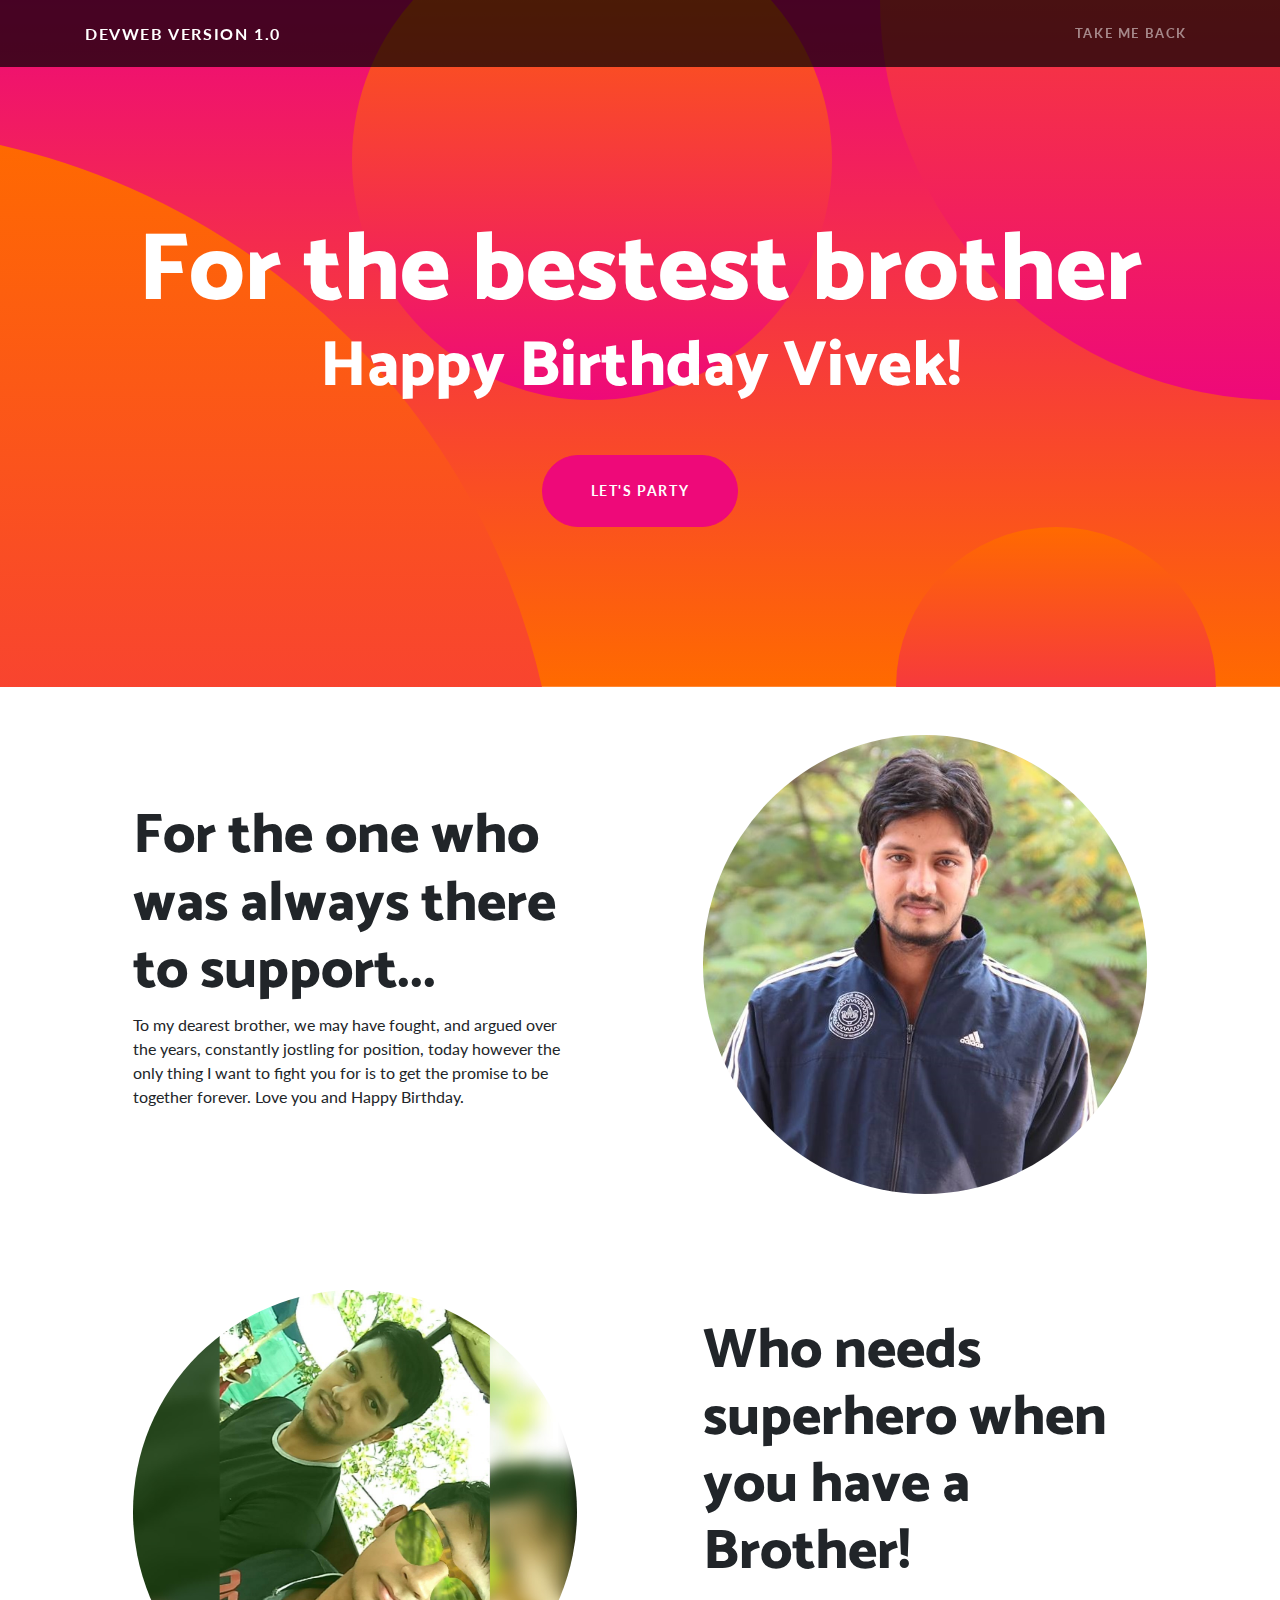
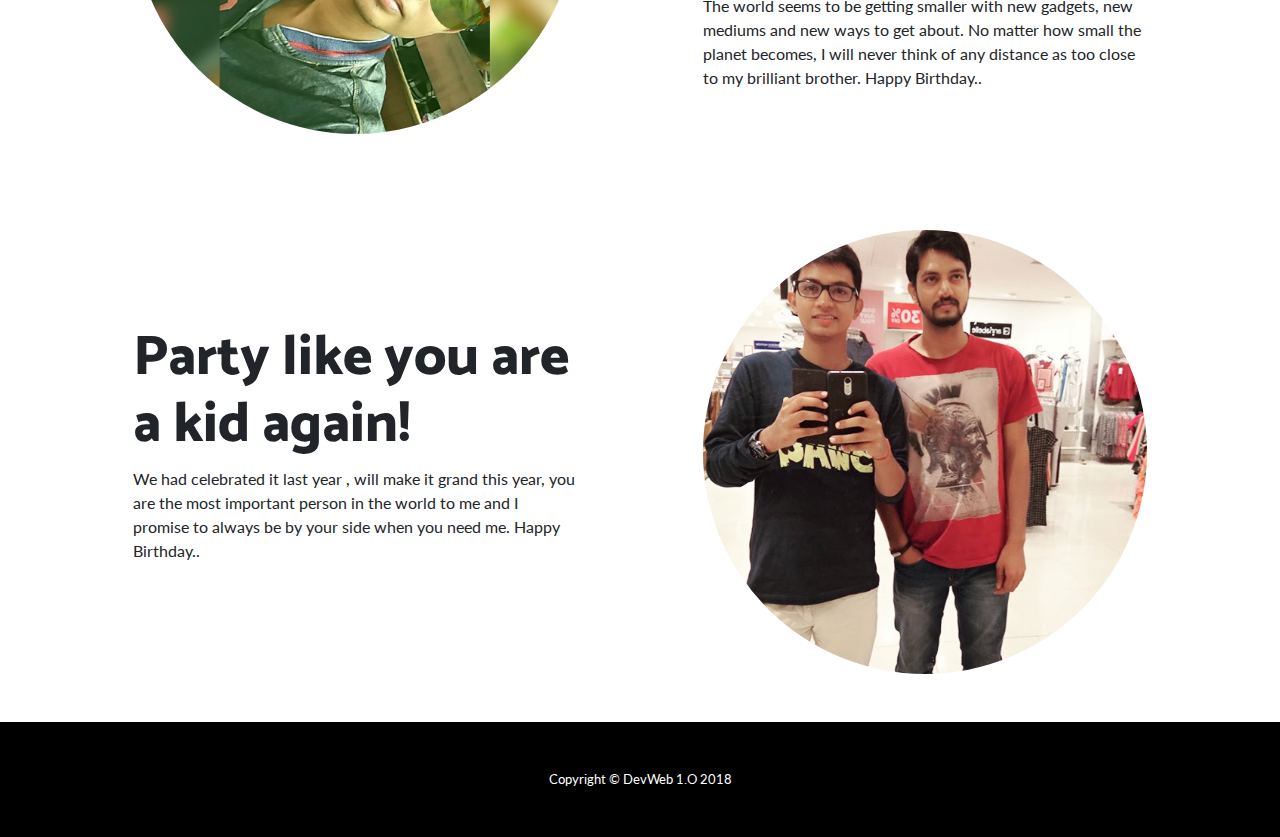
<file: HBDVIV.html>
<!DOCTYPE html>
<html lang="en">

  <head>

	<meta charset="utf-8">
    <meta name="viewport" content="width=device-width, initial-scale=1, shrink-to-fit=no">
    <meta name="description" content="Hi,I am Devesh,a Tech geeks that makes crazy stuffs.">
    <meta name="keywords" content=" web mirror utility, aspirateur web, surf offline, web capture, www mirror utility, browse offline, local  site builder, website mirroring, aspirateur www, internet grabber, capture de site web, internet tool, hors connexion, unix, dos, windows 95, windows 98, solaris, ibm580, AIX 4.0, HTS, HTGet, web aspirator, web aspirateur, libre, GPL, GNU, free software,coder,developer,content writer,freelancer,designer,music producer,Dtuite,charmer,sexy,web developement,personal,website,Student,btech,Engineer,wannabe,lover,polite,humour,hero">
	<meta name="language" content="English">
	<meta name="revisit-after" content="1 days">
	<meta name="author" content="Devesh Singh">
	
    <link rel="icon" type="image/x-icon" class="js-site-favicon" href="img/dev.png">

	<title>Happy Birthday Vivek!</title>

    <!-- Bootstrap core CSS -->
    <link href="vendor/bootstrap/css/bootstrap.min.css" rel="stylesheet">

    <!-- Custom fonts for this template -->
    <link href="https://fonts.googleapis.com/css?family=Catamaran:100,200,300,400,500,600,700,800,900" rel="stylesheet">
    <link href="https://fonts.googleapis.com/css?family=Lato:100,100i,300,300i,400,400i,700,700i,900,900i" rel="stylesheet">

    <!-- Custom styles for this template -->
    <link href="css/one-page-wonder.min.css" rel="stylesheet">

  </head>

  <body>
		<div class="overlay"></div>

    <!-- Navigation -->
    <nav class="navbar navbar-expand-lg navbar-dark navbar-custom fixed-top">
      <div class="container">
        <a class="navbar-brand" href="#">DevWeb Version 1.0</a>
        <button class="navbar-toggler" type="button" data-toggle="collapse" data-target="#navbarResponsive" aria-controls="navbarResponsive" aria-expanded="false" aria-label="Toggle navigation">
          <span class="navbar-toggler-icon"></span>
        </button>
        <div class="collapse navbar-collapse" id="navbarResponsive">
          <ul class="navbar-nav ml-auto">
            <li class="nav-item">
              <a class="nav-link" href="index.html">Take Me Back</a>
            </li>
            </ul>
        </div>
      </div>
    </nav>

    <header class="masthead text-center text-white">
      <div class="masthead-content">
        <div class="container">
          <h1 class="masthead-heading mb-0">For the bestest brother</h1>
          <h2 class="masthead-subheading mb-0">Happy Birthday Vivek!</h2>
          <a href="#Image" class="btn btn-primary btn-xl  rounded-pill mt-5 js-scroll-trigger">Let's Party</a>
        </div>
      </div>
      <div class="bg-circle-1 bg-circle"></div>
      <div class="bg-circle-2 bg-circle"></div>
      <div class="bg-circle-3 bg-circle"></div>
      <div class="bg-circle-4 bg-circle"></div>
    </header>

    <section id="Image">
      <div class="container">
        <div class="row align-items-center">
          <div class="col-lg-6 order-lg-2">
            <div class="p-5">
              <img class="img-fluid rounded-circle" src="img/01.jpg" alt="">
            </div>
          </div>
          <div class="col-lg-6 order-lg-1">
            <div class="p-5">
              <h2 class="display-4">For the one who was always there to support...</h2>
              <p>To my dearest brother, we may have fought, and argued over the years, constantly jostling for position, today however the only thing I want to fight you for is to get the promise to be together forever. Love you and Happy Birthday.</p>
            </div>
          </div>
        </div>
      </div>
    </section>

    <section>
      <div class="container">
        <div class="row align-items-center">
          <div class="col-lg-6">
            <div class="p-5">
              <img class="img-fluid rounded-circle" src="img/02.jpeg" alt="">
            </div>
          </div>
          <div class="col-lg-6">
            <div class="p-5">
              <h2 class="display-4">Who needs superhero when you have a Brother!</h2>
              <p>The world seems to be getting smaller with new gadgets, new mediums and new ways to get about. No matter how small the planet becomes, I will never think of any distance as too close to my brilliant brother. Happy Birthday..</p>
            </div>
          </div>
        </div>
      </div>
    </section>

    <section>
      <div class="container">
        <div class="row align-items-center">
          <div class="col-lg-6 order-lg-2">
            <div class="p-5">
              <img class="img-fluid rounded-circle" src="img/03.jpg" alt="">
            </div>
          </div>
          <div class="col-lg-6 order-lg-1">
            <div class="p-5">
              <h2 class="display-4">Party like you are a kid again!</h2>
              <p>We had celebrated it last year , will make it grand this year, you are the most important person in the world to me and I promise to always be by your side when you need me. Happy Birthday..</p>
            </div>
          </div>
        </div>
      </div>
    </section>

    <!-- Footer -->
    <footer class="py-5 bg-black">
      <div class="container">
        <p class="m-0 text-center text-white small">Copyright &copy; DevWeb 1.O 2018</p>
      </div>
      <!-- /.container -->
    </footer>

    <!-- Bootstrap core JavaScript -->
    <script src="vendor/jquery/jquery.min.js"></script>
    <script src="vendor/bootstrap/js/bootstrap.bundle.min.js"></script>

  </body>

</html>
</file>
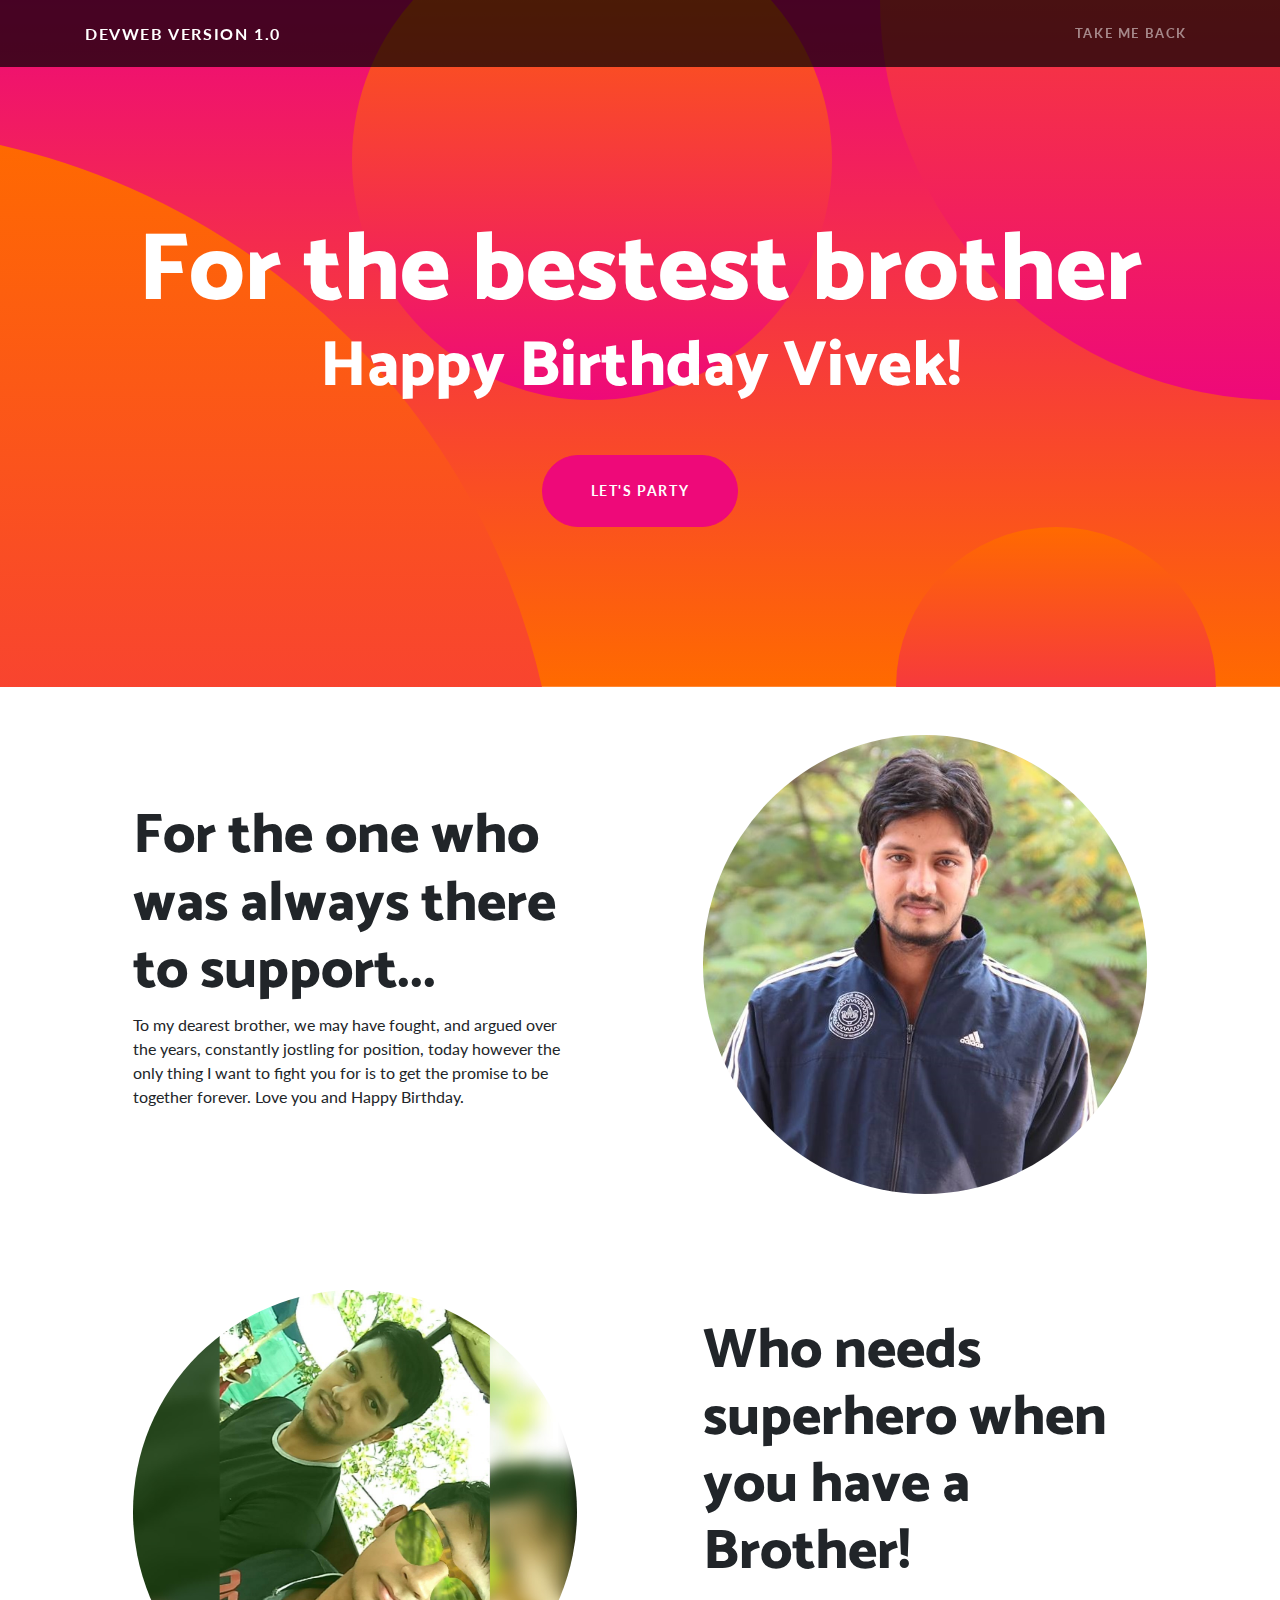
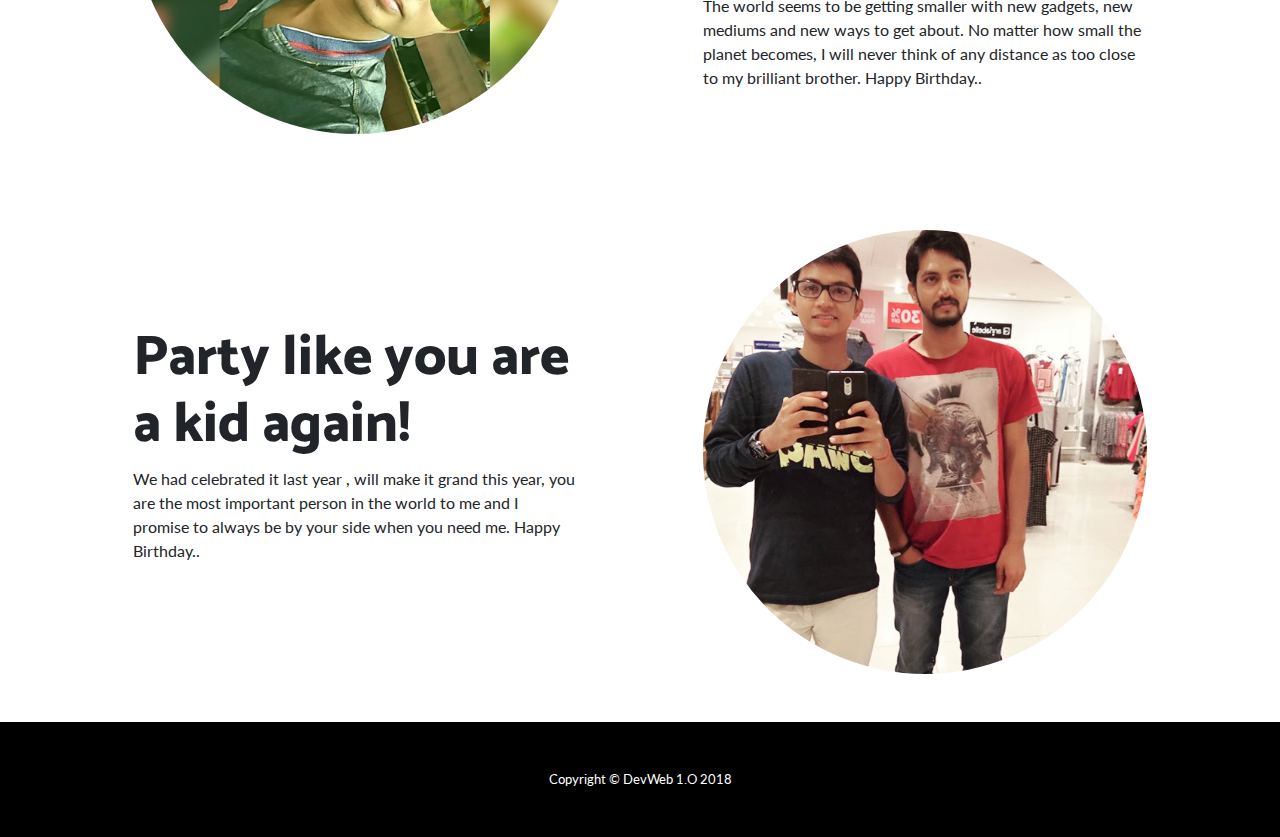
<file: HBDVivek.html>
<!DOCTYPE html>
<html lang="en">

  <head>

	<meta charset="utf-8">
    <meta name="viewport" content="width=device-width, initial-scale=1, shrink-to-fit=no">
    <meta name="description" content="Hi,I am Devesh,a Tech geeks that makes crazy stuffs.">
    <meta name="keywords" content=" web mirror utility, aspirateur web, surf offline, web capture, www mirror utility, browse offline, local  site builder, website mirroring, aspirateur www, internet grabber, capture de site web, internet tool, hors connexion, unix, dos, windows 95, windows 98, solaris, ibm580, AIX 4.0, HTS, HTGet, web aspirator, web aspirateur, libre, GPL, GNU, free software,coder,developer,content writer,freelancer,designer,music producer,Dtuite,charmer,sexy,web developement,personal,website,Student,btech,Engineer,wannabe,lover,polite,humour,hero">
	<meta name="language" content="English">
	<meta name="revisit-after" content="1 days">
	<meta name="author" content="Devesh Singh">
	
    <link rel="icon" type="image/x-icon" class="js-site-favicon" href="img/dev.png">

	<title>Happy Birthday Vivek!</title>

    <!-- Bootstrap core CSS -->
    <link href="vendor/bootstrap/css/bootstrap.min.css" rel="stylesheet">

    <!-- Custom fonts for this template -->
    <link href="https://fonts.googleapis.com/css?family=Catamaran:100,200,300,400,500,600,700,800,900" rel="stylesheet">
    <link href="https://fonts.googleapis.com/css?family=Lato:100,100i,300,300i,400,400i,700,700i,900,900i" rel="stylesheet">

    <!-- Custom styles for this template -->
    <link href="css/one-page-wonder.min.css" rel="stylesheet">

  </head>

  <body>

    <!-- Navigation -->
    <nav class="navbar navbar-expand-lg navbar-dark navbar-custom fixed-top">
      <div class="container">
        <a class="navbar-brand" href="#">DevWeb Version 1.0</a>
        <button class="navbar-toggler" type="button" data-toggle="collapse" data-target="#navbarResponsive" aria-controls="navbarResponsive" aria-expanded="false" aria-label="Toggle navigation">
          <span class="navbar-toggler-icon"></span>
        </button>
        <div class="collapse navbar-collapse" id="navbarResponsive">
          <ul class="navbar-nav ml-auto">
            <li class="nav-item">
              <a class="nav-link" href="index.html">Take Me Back</a>
            </li>
            </ul>
        </div>
      </div>
    </nav>

    <header class="masthead text-center text-white">
      <div class="masthead-content">
        <div class="container">
          <h1 class="masthead-heading mb-0">For the bestest brother</h1>
          <h2 class="masthead-subheading mb-0">Happy Birthday Vivek!</h2>
          <a href="#Image" class="btn btn-primary btn-xl  rounded-pill mt-5 js-scroll-trigger">Let's Party</a>
        </div>
      </div>
      <div class="bg-circle-1 bg-circle"></div>
      <div class="bg-circle-2 bg-circle"></div>
      <div class="bg-circle-3 bg-circle"></div>
      <div class="bg-circle-4 bg-circle"></div>
    </header>

    <section id="Image">
      <div class="container">
        <div class="row align-items-center">
          <div class="col-lg-6 order-lg-2">
            <div class="p-5">
              <img class="img-fluid rounded-circle" src="img/01.jpg" alt="">
            </div>
          </div>
          <div class="col-lg-6 order-lg-1">
            <div class="p-5">
              <h2 class="display-4">For the one who was always there to support...</h2>
              <p>To my dearest brother, we may have fought, and argued over the years, constantly jostling for position, today however the only thing I want to fight you for is to get the promise to be together forever. Love you and Happy Birthday.</p>
            </div>
          </div>
        </div>
      </div>
    </section>

    <section>
      <div class="container">
        <div class="row align-items-center">
          <div class="col-lg-6">
            <div class="p-5">
              <img class="img-fluid rounded-circle" src="img/02.jpeg" alt="">
            </div>
          </div>
          <div class="col-lg-6">
            <div class="p-5">
              <h2 class="display-4">Who needs superhero when you have a Brother!</h2>
              <p>The world seems to be getting smaller with new gadgets, new mediums and new ways to get about. No matter how small the planet becomes, I will never think of any distance as too close to my brilliant brother. Happy Birthday..</p>
            </div>
          </div>
        </div>
      </div>
    </section>

    <section>
      <div class="container">
        <div class="row align-items-center">
          <div class="col-lg-6 order-lg-2">
            <div class="p-5">
              <img class="img-fluid rounded-circle" src="img/03.jpg" alt="">
            </div>
          </div>
          <div class="col-lg-6 order-lg-1">
            <div class="p-5">
              <h2 class="display-4">Party like you are a kid again!</h2>
              <p>We had celebrated it last year , will make it grand this year, you are the most important person in the world to me and I promise to always be by your side when you need me. Happy Birthday..</p>
            </div>
          </div>
        </div>
      </div>
    </section>

    <!-- Footer -->
    <footer class="py-5 bg-black">
      <div class="container">
        <p class="m-0 text-center text-white small">Copyright &copy; DevWeb 1.O 2018</p>
      </div>
      <!-- /.container -->
    </footer>

    <!-- Bootstrap core JavaScript -->
    <script src="vendor/jquery/jquery.min.js"></script>
    <script src="vendor/bootstrap/js/bootstrap.bundle.min.js"></script>

  </body>

</html>
</file>
<file: css/one-page-wonder.min.css>
body{font-family:Lato}h1,h2,h3,h4,h5,h6{font-family:Catamaran;font-weight:800!important}.btn-xl{text-transform:uppercase;padding:1.5rem 3rem;font-size:.9rem;font-weight:700;letter-spacing:.1rem}.bg-black{background-color:#000!important}.rounded-pill{border-radius:5rem}.navbar-custom{padding-top:1rem;padding-bottom:1rem;background-color:rgba(0,0,0,.7)}.navbar-custom .navbar-brand{text-transform:uppercase;font-size:1rem;letter-spacing:.1rem;font-weight:700}.navbar-custom .navbar-nav .nav-item .nav-link{text-transform:uppercase;font-size:.8rem;font-weight:700;letter-spacing:.1rem}header.masthead{position:relative;overflow:hidden;padding-top:calc(7rem + 72px);padding-bottom:7rem;background:linear-gradient(0deg,#ff6a00 0,#ee0979 100%);background-repeat:no-repeat;background-position:center center;background-attachment:scroll;background-size:cover}header.masthead .masthead-content{z-index:1;position:relative}header.masthead .masthead-content .masthead-heading{font-size:4rem}header.masthead .masthead-content .masthead-subheading{font-size:2rem}header.masthead .bg-circle{z-index:0;position:absolute;border-radius:100%;background:linear-gradient(0deg,#ee0979 0,#ff6a00 100%)}header.masthead .bg-circle-1{height:90rem;width:90rem;bottom:-55rem;left:-55rem}header.masthead .bg-circle-2{height:50rem;width:50rem;top:-25rem;right:-25rem}header.masthead .bg-circle-3{height:20rem;width:20rem;bottom:-10rem;right:5%}header.masthead .bg-circle-4{height:30rem;width:30rem;top:-5rem;right:35%}@media (min-width:992px){header.masthead{padding-top:calc(10rem + 55px);padding-bottom:10rem}header.masthead .masthead-content .masthead-heading{font-size:6rem}header.masthead .masthead-content .masthead-subheading{font-size:4rem}}.bg-primary{background-color:#ee0979!important}.btn-primary{background-color:#ee0979;border-color:#ee0979}.btn-primary:active,.btn-primary:focus,.btn-primary:hover{background-color:#bd0760!important;border-color:#bd0760!important}.btn-primary:focus{box-shadow:0 0 0 .2rem rgba(238,9,121,.5)}.btn-secondary{background-color:#ff6a00;border-color:#ff6a00}.btn-secondary:active,.btn-secondary:focus,.btn-secondary:hover{background-color:#c50!important;border-color:#c50!important}.btn-secondary:focus{box-shadow:0 0 0 .2rem rgba(255,106,0,.5)}
</file>
